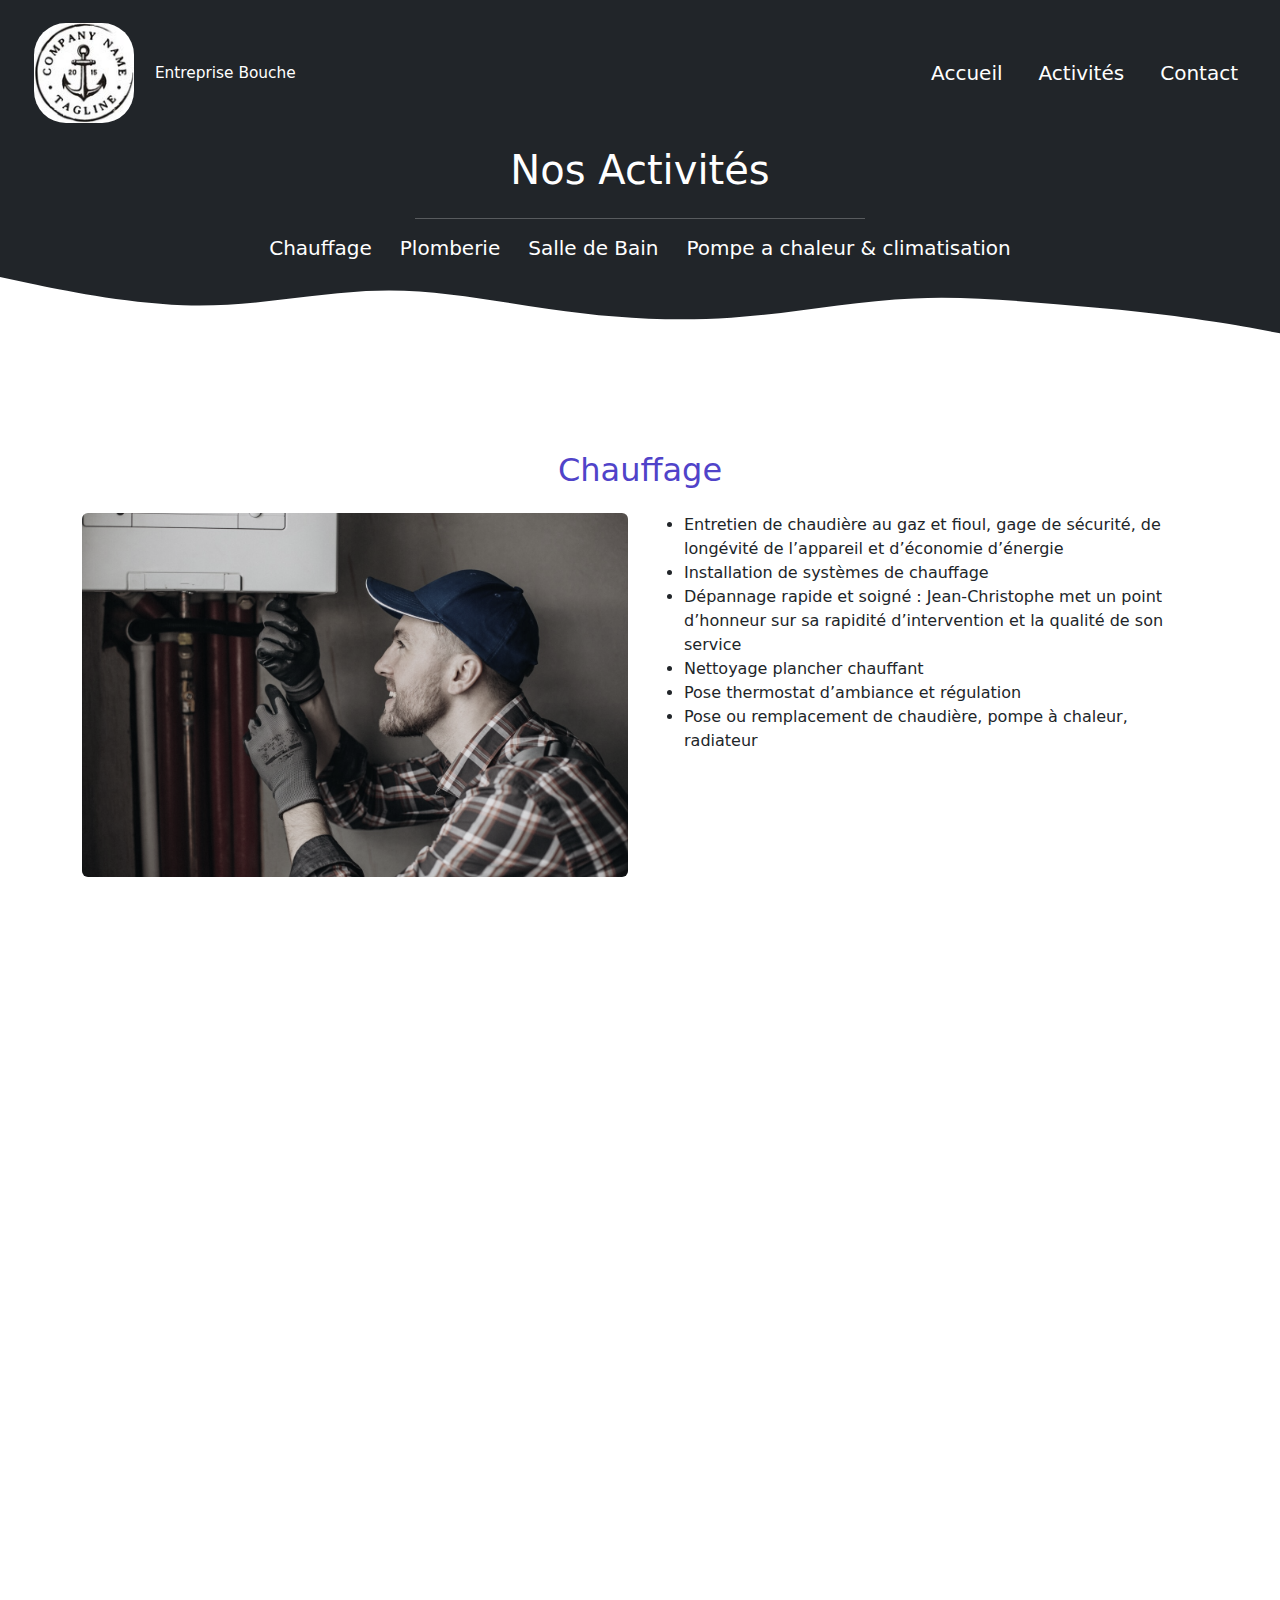
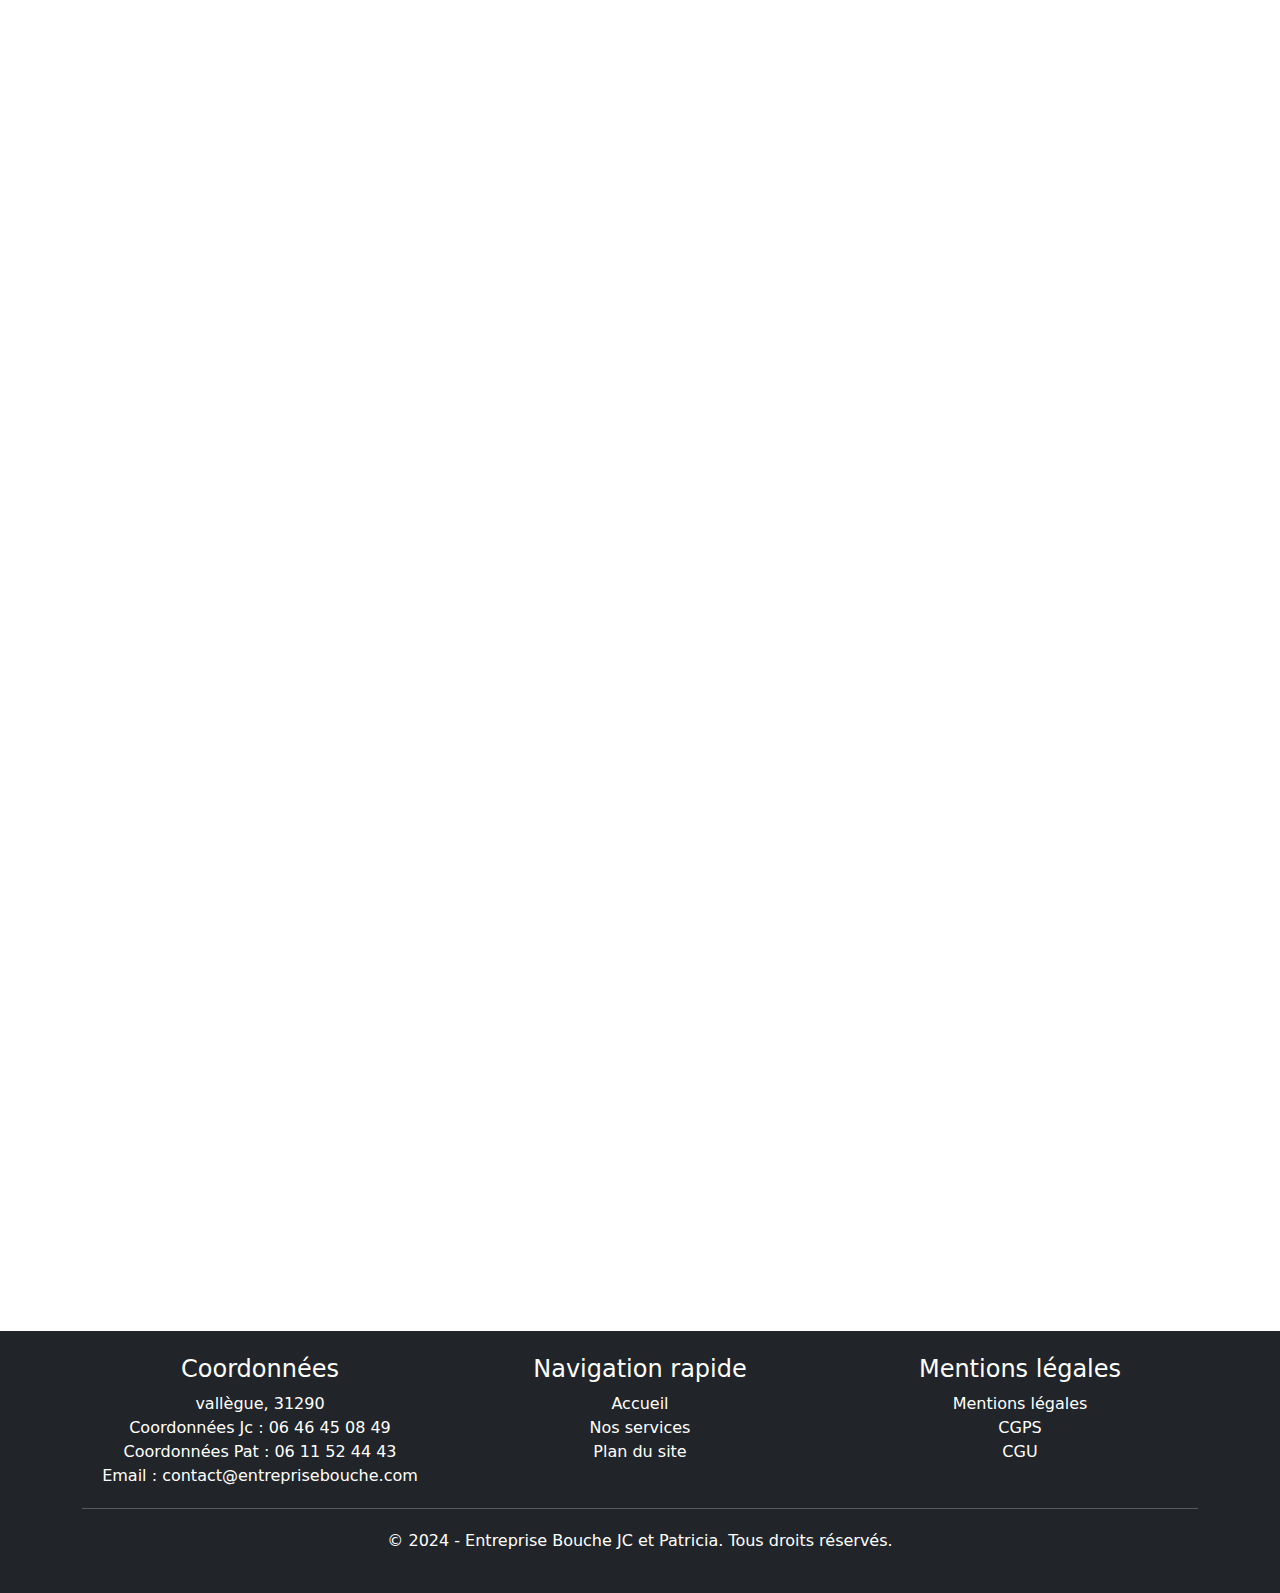
<file: front/web/about.html>
<!DOCTYPE html>
<html lang="fr">
<head>
    <meta charset="UTF-8">
    <meta name="viewport" content="width=device-width, initial-scale=1.0">
    <meta name="description"
          content="Découvrez les services de l'entreprise Bouche JC et Patricia : chauffage, plomberie, salle de bain et climatisation. Un service de qualité, personnalisé et transparent."/>
    <title>Nos Activités</title>
    <link href="https://cdn.jsdelivr.net/npm/bootstrap@5.3.0-alpha1/dist/css/bootstrap.min.css" rel="stylesheet">
    <link rel="stylesheet" href="../css/about_stylesheet.css">
    <link rel="stylesheet" href="../css/footer_stylesheet.css">
    <link rel="stylesheet" href="../css/colors_stylesheet.css">
</head>

<style>
    .navbar-toggler {
        border: none;
    }

    .navbar-toggler-icon {
        background-image: url("data:image/svg+xml;charset=utf8,%3Csvg xmlns='http://www.w3.org/2000/svg' viewBox='0 0 30 30'%3E%3Cpath stroke='rgba(255, 255, 255, 1)' stroke-width='2' stroke-linecap='round' d='M4 7h22M4 15h22M4 23h22'/%3E%3C/svg%3E");
        transition: transform 0.4s ease;

    }

    .navbar-toggler-icon:hover {
        transform: scale(1.1);

    }

    .navbar-toggler:focus .navbar-toggler-icon {
        transform: scale(0.8);
    }

    .navbar-toggler.collapsed .navbar-toggler-icon {
        transform: scale(1.2);
    }

    .header nav {
        /*background-color: rgba(0, 0, 0, 0.1);*/
        background: linear-gradient(to bottom, rgba(0, 0, 0, 0.4) 60%, rgba(0, 0, 0, 0));
        padding-bottom: 80px;
    }

    header hr {
        width: clamp(50px, 50%, 450px);
    }

</style>
<body>
<!-- Header Section -->
<header class="bg-dark c-w">
    <nav class="navbar navbar-expand-lg navbar-light bg-transparent ps-4 pe-4">
        <a class="navbar-brand c-w title-menu" href="index.html">
            <img src="../img/photo/logo-test2.jpeg" alt="Contact" class="img-fluid rounded-5 me-3">
            Entreprise Bouche
        </a>
        <button class="navbar-toggler c-t" type="button" data-bs-toggle="collapse" data-bs-target="#navbarNav"
                aria-controls="navbarNav" aria-expanded="false" aria-label="Toggle navigation">
            <span class="navbar-toggler-icon c-t"></span>
        </button>
        <div class="collapse navbar-collapse justify-content-end" id="navbarNav">
            <ul class="navbar-nav">
                <li class="nav-item active">
                    <a class="nav-link c-w" href="index.html">Accueil</a>
                </li>
                <li class="nav-item">
                    <a class="nav-link c-w" href="about.html">Activités</a>
                </li>
                <li class="nav-item">
                    <a class="nav-link c-w" href="index.html#contact">Contact</a>
                </li>
            </ul>
        </div>
    </nav>

    <!-- Navigation Menu -->

    <nav class="p-0">
        <h1 class="m-auto">Nos Activités</h1>
        <br>

        <hr class="c-w m-auto">

        <div class="container">

            <ul class="nav justify-content-center m-0">

                <li class="nav-item">
                    <a class="nav-link c-w p-1" href="#chauffage">Chauffage</a>
                </li>
                <li class="nav-item">
                    <a class="nav-link c-w p-1" href="#plomberie">Plomberie</a>
                </li>
                <li class="nav-item">
                    <a class="nav-link c-w p-1" href="#salle-de-bain">Salle de Bain</a>
                </li>
                <li class="nav-item">
                    <a class="nav-link c-w p-1" href="#climatisation">Pompe a chaleur & climatisation</a>
                </li>
            </ul>
        </div>
    </nav>

    <svg class="bottom-m" id="visual" viewBox="0 0 1000 100" width="100%" xmlns="http://www.w3.org/2000/svg">
        <rect x="0" y="0" width="1000" height="100" fill="transparent"></rect>
        <path d="M0 0L23.8 5C47.7 10 95.3 20 143 22C190.7 24 238.3 14 286 11C333.7 8 381.3 18 428.8 25C476.3 32 523.7 35 571.2 31.8C618.7 28.7 666.3 18.7 714 16.7C761.7 14.7 809.3 20 857 24C904.7 28 952.3 35 976.2 39.5L1000 44L1000 100L976.2 100C952.3 100 904.7 100 857 100C809.3 100 761.7 100 714 100C666.3 100 618.7 100 571.2 100C523.7 100 476.3 100 428.8 100C381.3 100 333.7 100 286 100C238.3 100 190.7 100 143 100C95.3 100 47.7 100 23.8 100L0 100Z"
              fill="#fff" stroke-linecap="round" stroke-linejoin="miter"></path>
    </svg>
</header>

<main class="container my-5">
    <!-- Chauffage Section -->
    <article id="chauffage" class="mb-5 fade-in">
        <h2 class="text-center mb-4 c-primary">Chauffage</h2>
        <div class="row">
            <div class="col-md-6">
                <img src="../img/photo/chauffagiste.jpg" class="img-fluid rounded mb-4"
                     alt="Installation de chauffage" loading="lazy">
            </div>
            <div class="col-md-6">
                <ul>
                    <li>Entretien de chaudière au gaz et fioul, gage de sécurité, de longévité de
                        l’appareil et d’économie d’énergie
                    </li>

                    <li>Installation de systèmes de chauffage</li>

                    <li>Dépannage rapide et soigné :
                        Jean-Christophe met un point d’honneur sur sa rapidité d’intervention et la
                        qualité de son service
                    </li>

                    <li>Nettoyage plancher chauffant</li>
                    <li>Pose thermostat d’ambiance et régulation</li>
                    <li>Pose ou remplacement de chaudière, pompe à chaleur, radiateur</li>
                </ul>
            </div>
        </div>
    </article>

    <!-- Plomberie Section -->
    <article id="plomberie" class="mb-5 fade-in">
        <h2 class="text-center mb-4 c-primary">Plomberie</h2>
        <div class="row">
            <div class="col-md-6 order-md-2">
                <img src="../img/photo/plomberie.jpg" class="img-fluid rounded mb-4" alt="Services de plomberie"
                     loading="lazy">
            </div>
            <div class="col-md-6 order-md-1">
                <ul>
                    <li> Installation et rénovation de systèmes de plomberie :
                        Que vous construisiez une nouvelle maison ou rénoviez votre logement, nous vous
                        accompagnons dans la mise en place de systèmes de plomberie performants,
                        durables et conformes aux normes.
                    </li>
                    <li>Travaux sur réseaux sanitaire, chauffage et évacuation</li>
                    <li>Pose wc standard, suspendu et sanibroyeur</li>
                    <li>Remplacement cumulus</li>
                </ul>
            </div>
        </div>
    </article>

    <!-- Salle de Bain Section -->
    <article id="salle-de-bain" class="mb-5 fade-in">
        <h2 class="text-center mb-4 c-primary">Salle de Bain</h2>
        <div class="row">
            <div class="col-md-6">
                <img src="../img/photo/salle-de-bain.jpg" class="img-fluid rounded mb-4"
                     alt="Rénovation de salle de bain" loading="lazy">
            </div>
            <div class="col-md-6">
                <p>
                    Création et rénovation de salles de bains clé-en-main
                    Jean-Christophe et Patricia réalisent, selon vos désirs :
                </p>
                <ul>
                    <li> l&#39;installation complète de votre salle de bains avec le souci du détail pour
                        vous garantir confort et esthétisme
                    </li>

                    <li> la création d’assise à vos mesures</li>
                </ul>
            </div>
        </div>
    </article>

    <!-- Climatisation Section -->
    <article id="climatisation" class="mb-5 fade-in">
        <h2 class="text-center mb-4 c-primary">Pompe a chaleur & climatisation</h2>
        <div class="row">
            <div class="col-md-6 order-md-2">
                <img src="../img/photo/climatisation.jpg" class="img-fluid rounded mb-4"
                     alt="Installation de climatisation" loading="lazy">
            </div>
            <div class="col-md-6 order-md-1">
                <ul>
                    <li> Pose de pompe à chaleur air/air et air/eau</li>
                    <li> Installation de ballon thermodynamique</li>
                    <li> Installation de climatisation</li>
                    <li> CERTIFICATION QUALIPAC</li>
                </ul>
            </div>
        </div>
    </article>

    <div class="container c-primary m-m text-center fade-in">
        <h3>Nous vous garantissons un service transparent avec des devis clairs et détaillés.<br>
            En faisant confiance à l’entreprise Bouche Jc et Patricia, vous aurez la garantie d’un service personnalisé
            de qualité.
        </h3>
    </div>
</main>

<!-- Footer Section -->
<footer class="bg-dark text-white text-center py-4">
    <div class="container">
        <div class="row">
            <div class="col-md-4">
                <h4>Coordonnées</h4>
                <a href="https://www.google.fr/maps/place/31290+Vall%C3%A8gue/@43.4246333,1.6985724,13336m/data=!3m1!1e3!4m6!3m5!1s0x12aef3874f15f6df:0x263c8d797c4a72dc!8m2!3d43.425548!4d1.754698!16s%2Fm%2F03nt6j3?entry=ttu&g_ep=EgoyMDI0MTAxNi4wIKXMDSoASAFQAw%3D%3D">vallègue,
                    31290</a><br>
                <a href="tel:0646450849">Coordonnées Jc : 06 46 45 08 49</a><br>
                <a href="tel:0611524443">Coordonnées Pat : 06 11 52 44 43</a><br>
                <a href="mailto:contact@entreprisebouche.com" class="text-white">Email :
                    contact@entreprisebouche.com</a>
            </div>
            <div class="col-md-4">
                <h4>Navigation rapide</h4>
                <a href="index.html" class="text-white">Accueil</a><br>
                <a href="about.html" class="text-white">Nos services</a><br>
                <a href="sitemap.html" class="text-white">Plan du site</a>
            </div>
            <div class="col-md-4">
                <h4>Mentions légales</h4>
                <a href="mention-legal.html#mentions-legales" class="text-white">Mentions légales</a><br>
                <a href="mention-legal.html#cgps" class="text-white">CGPS</a><br>
                <a href="mention-legal.html#cgu" class="text-white">CGU</a><br>
            </div>
        </div>
        <hr class="bg-white">
        <p>&copy; 2024 - Entreprise Bouche JC et Patricia. Tous droits réservés.</p>
    </div>
</footer>


<script src="https://cdn.jsdelivr.net/npm/bootstrap@5.3.3/dist/js/bootstrap.bundle.min.js"
        integrity="sha384-YvpcrYf0tY3lHB60NNkmXc5s9fDVZLESaAA55NDzOxhy9GkcIdslK1eN7N6jIeHz"
        crossorigin="anonymous">
</script>
<script src="../js/animation.js"></script>

</body>
</html>
</file>
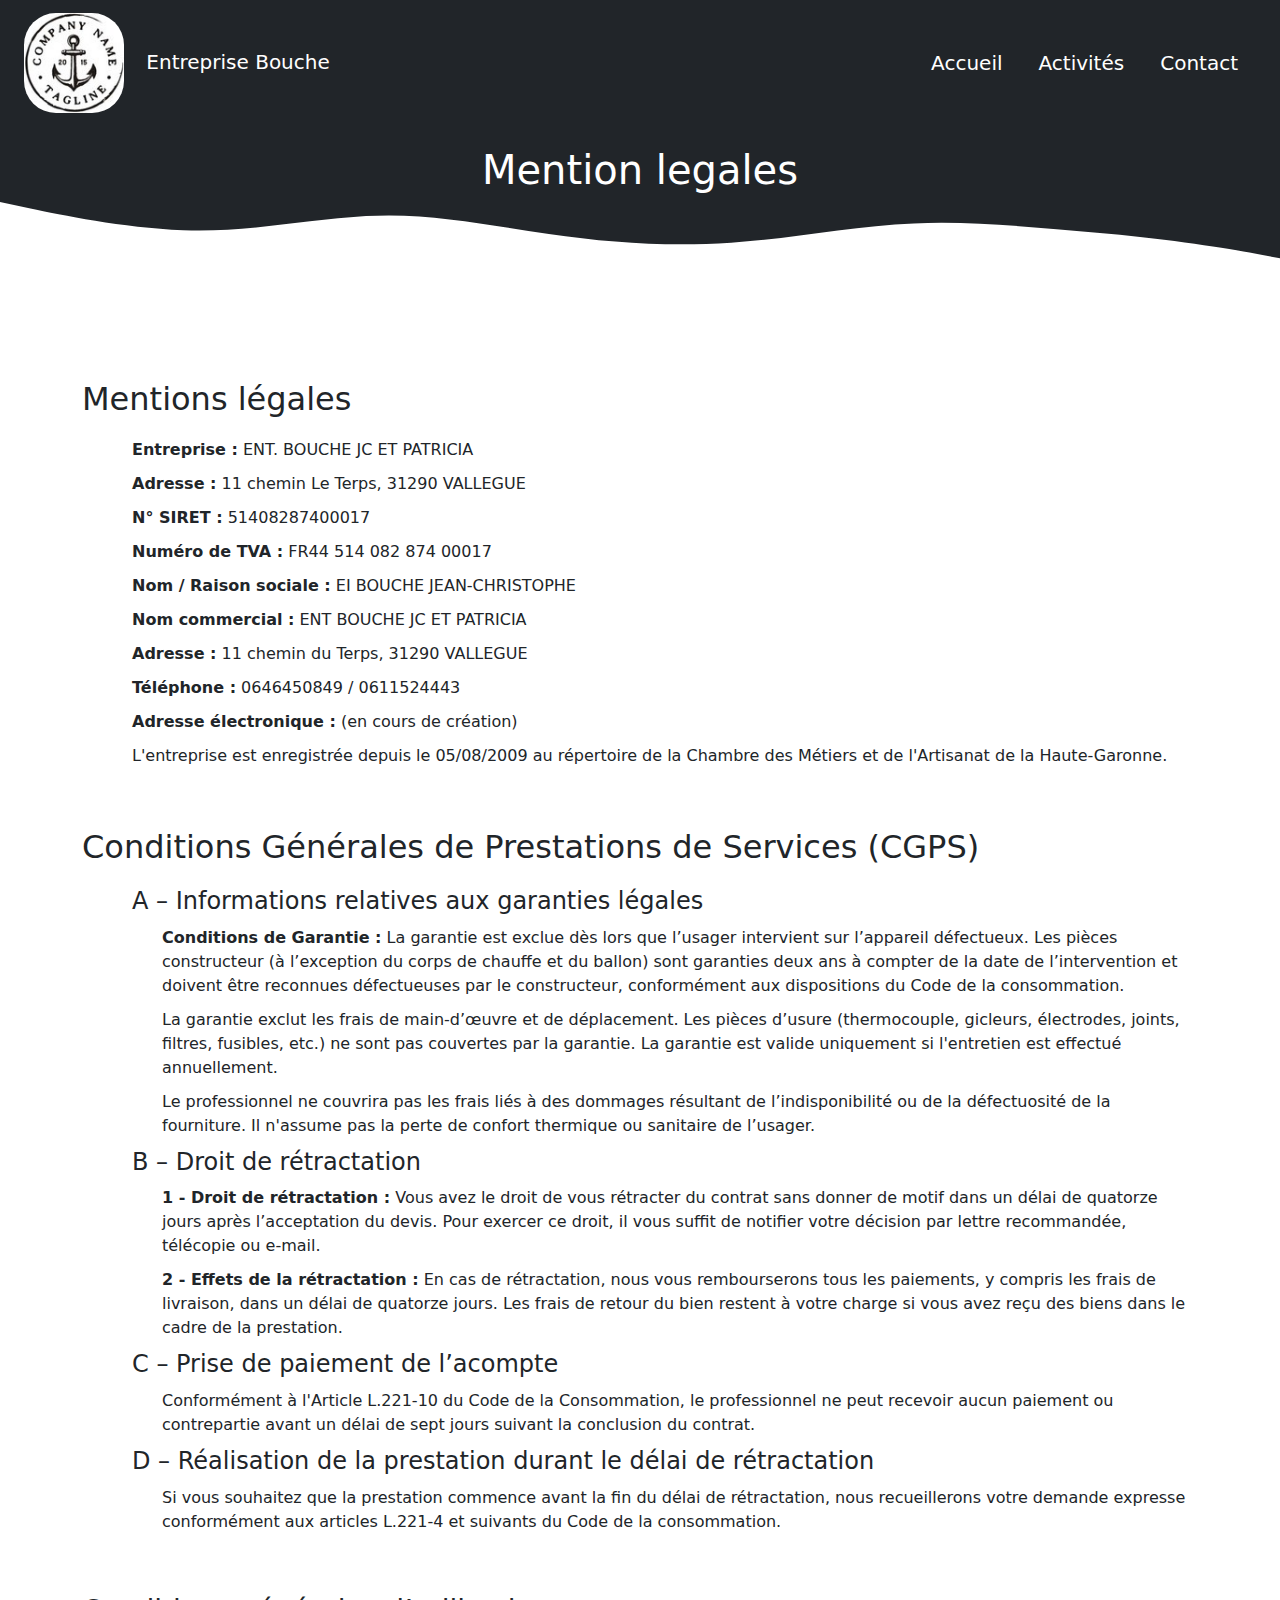
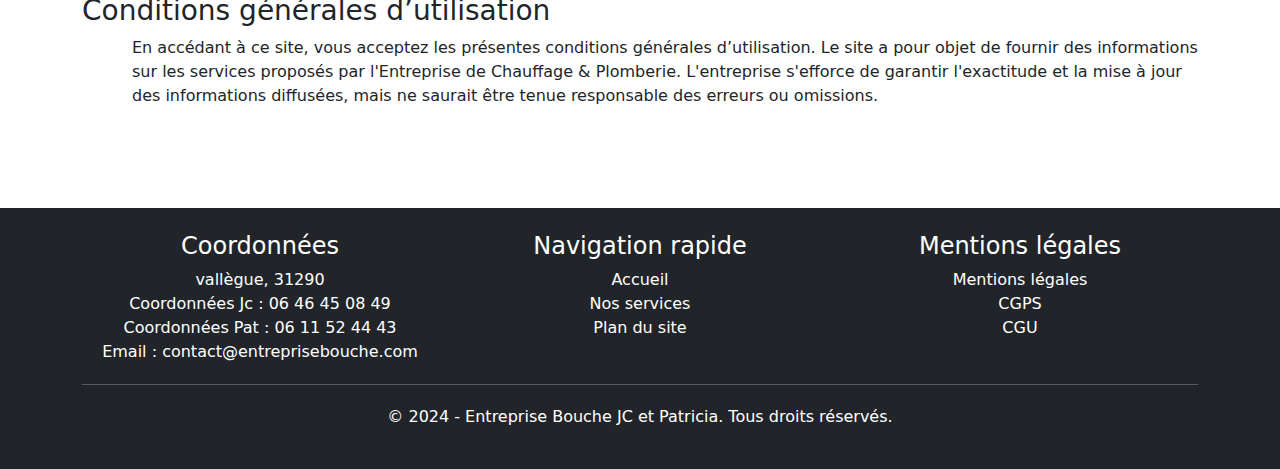
<file: front/web/mention-legal.html>
<!DOCTYPE html>
<html lang="fr">
<head>
    <meta charset="UTF-8">
    <meta name="viewport" content="width=device-width, initial-scale=1.0">
    <title>Mentions Légales</title>
    <link href="https://cdn.jsdelivr.net/npm/bootstrap@5.3.0-alpha1/dist/css/bootstrap.min.css" rel="stylesheet">
    <link rel="stylesheet" href="../css/footer_stylesheet.css">
    <link rel="stylesheet" href="../css/colors_stylesheet.css">
    <link rel="stylesheet" href="../css/mention-legales.css">
</head>

<style>
    .navbar-toggler {
        border: none;
    }

    .navbar-toggler-icon {
        background-image: url("data:image/svg+xml;charset=utf8,%3Csvg xmlns='http://www.w3.org/2000/svg' viewBox='0 0 30 30'%3E%3Cpath stroke='rgba(255, 255, 255, 1)' stroke-width='2' stroke-linecap='round' d='M4 7h22M4 15h22M4 23h22'/%3E%3C/svg%3E");
        transition: transform 0.4s ease;

    }

    .navbar-toggler-icon:hover {
        transform: scale(1.1);

    }

    .navbar-toggler:focus .navbar-toggler-icon {
        transform: scale(0.8);
    }

    .navbar-toggler.collapsed .navbar-toggler-icon {
        transform: scale(1.2);
    }

    .header nav {
        /*background-color: rgba(0, 0, 0, 0.1);*/
        background: linear-gradient(to bottom, rgba(0, 0, 0, 0.4) 60%, rgba(0, 0, 0, 0));
        padding-bottom: 80px;
    }

    header hr {
        width: clamp(50px, 50%, 450px);
    }

</style>

<body>

<!-- Header Section -->
<header class="bg-dark c-w">
    <nav class="navbar navbar-expand-lg navbar-light bg-transparent ps-4 pe-4">
        <a class="navbar-brand c-w title-menu" href="index.html">
            <img src="../img/photo/logo-test2.jpeg" alt="Contact" class="img-fluid rounded-5 me-3">
            Entreprise Bouche
        </a>
        <button class="navbar-toggler c-t" type="button" data-bs-toggle="collapse" data-bs-target="#navbarNav"
                aria-controls="navbarNav" aria-expanded="false" aria-label="Toggle navigation">
            <span class="navbar-toggler-icon c-t"></span>
        </button>
        <div class="collapse navbar-collapse justify-content-end" id="navbarNav">
            <ul class="navbar-nav">
                <li class="nav-item active">
                    <a class="nav-link c-w" href="index.html">Accueil</a>
                </li>
                <li class="nav-item">
                    <a class="nav-link c-w" href="about.html">Activités</a>
                </li>
                <li class="nav-item">
                    <a class="nav-link c-w" href="index.html#contact">Contact</a>
                </li>
            </ul>
        </div>
    </nav>

    <h1 class="text-center">Mention legales</h1>

    <svg class="bottom-m" id="visual" viewBox="0 0 1000 100" width="100%" xmlns="http://www.w3.org/2000/svg">
        <rect x="0" y="0" width="1000" height="100" fill="transparent"></rect>
        <path d="M0 0L23.8 5C47.7 10 95.3 20 143 22C190.7 24 238.3 14 286 11C333.7 8 381.3 18 428.8 25C476.3 32 523.7 35 571.2 31.8C618.7 28.7 666.3 18.7 714 16.7C761.7 14.7 809.3 20 857 24C904.7 28 952.3 35 976.2 39.5L1000 44L1000 100L976.2 100C952.3 100 904.7 100 857 100C809.3 100 761.7 100 714 100C666.3 100 618.7 100 571.2 100C523.7 100 476.3 100 428.8 100C381.3 100 333.7 100 286 100C238.3 100 190.7 100 143 100C95.3 100 47.7 100 23.8 100L0 100Z"
              fill="#fff" stroke-linecap="round" stroke-linejoin="miter"></path>
    </svg>
</header>
<main>
    <div class="container">
        <div class="row">
            <section id="mentions-legales">
                <h2>Mentions légales</h2>

                <p><strong>Entreprise :</strong> ENT. BOUCHE JC ET PATRICIA</p>
                <p><strong>Adresse :</strong> 11 chemin Le Terps, 31290 VALLEGUE</p>
                <p><strong>N° SIRET :</strong> 51408287400017</p>
                <p><strong>Numéro de TVA :</strong> FR44 514 082 874 00017</p>
                <p><strong>Nom / Raison sociale :</strong> EI BOUCHE JEAN-CHRISTOPHE</p>
                <p><strong>Nom commercial :</strong> ENT BOUCHE JC ET PATRICIA</p>
                <p><strong>Adresse :</strong> 11 chemin du Terps, 31290 VALLEGUE</p>
                <p><strong>Téléphone :</strong> 0646450849 / 0611524443</p>
                <p><strong>Adresse électronique :</strong> (en cours de création)</p>
                <p>L'entreprise est enregistrée depuis le 05/08/2009 au répertoire de la Chambre des Métiers et de
                    l'Artisanat de la Haute-Garonne.</p>
            </section>

            <section id="cgps">
                <h2>Conditions Générales de Prestations de Services (CGPS)</h2>

                <h3>A – Informations relatives aux garanties légales</h3>
                <p>
                    <strong>Conditions de Garantie :</strong> La garantie est exclue dès lors que l’usager intervient
                    sur l’appareil défectueux. Les pièces constructeur (à l’exception du corps de chauffe et du ballon)
                    sont garanties deux ans à compter de la date de l’intervention et doivent être reconnues
                    défectueuses par le constructeur, conformément aux dispositions du Code de la consommation.
                </p>
                <p>
                    La garantie exclut les frais de main-d’œuvre et de déplacement. Les pièces d’usure (thermocouple,
                    gicleurs, électrodes, joints, filtres, fusibles, etc.) ne sont pas couvertes par la garantie. La
                    garantie est valide uniquement si l'entretien est effectué annuellement.
                </p>
                <p>
                    Le professionnel ne couvrira pas les frais liés à des dommages résultant de l’indisponibilité ou de
                    la défectuosité de la fourniture. Il n'assume pas la perte de confort thermique ou sanitaire de
                    l’usager.
                </p>

                <h3>B – Droit de rétractation</h3>
                <p>
                    <strong>1 - Droit de rétractation :</strong> Vous avez le droit de vous rétracter du contrat sans
                    donner de motif dans un délai de quatorze jours après l’acceptation du devis. Pour exercer ce droit,
                    il vous suffit de notifier votre décision par lettre recommandée, télécopie ou e-mail.
                </p>
                <p>
                    <strong>2 - Effets de la rétractation :</strong> En cas de rétractation, nous vous rembourserons
                    tous les paiements, y compris les frais de livraison, dans un délai de quatorze jours. Les frais de
                    retour du bien restent à votre charge si vous avez reçu des biens dans le cadre de la prestation.
                </p>

                <h3>C – Prise de paiement de l’acompte</h3>
                <p>
                    Conformément à l'Article L.221-10 du Code de la Consommation, le professionnel ne peut recevoir
                    aucun paiement ou contrepartie avant un délai de sept jours suivant la conclusion du contrat.
                </p>

                <h3>D – Réalisation de la prestation durant le délai de rétractation</h3>
                <p>
                    Si vous souhaitez que la prestation commence avant la fin du délai de rétractation, nous
                    recueillerons votre demande expresse conformément aux articles L.221-4 et suivants du Code de la
                    consommation.
                </p>
            </section>

            <section id="cgu">
                <h3>Conditions générales d’utilisation</h3>
                <p>
                    En accédant à ce site, vous acceptez les présentes conditions générales d’utilisation. Le site a
                    pour objet de fournir des informations sur les services proposés par l'Entreprise de Chauffage &
                    Plomberie. L'entreprise s'efforce de garantir l'exactitude et la mise à jour des informations
                    diffusées, mais ne saurait être tenue responsable des erreurs ou omissions.
                </p>
            </section>
        </div>
    </div>
</main>

<!-- Footer Section -->
<footer class="bg-dark text-white text-center py-4">
    <div class="container">
        <div class="row">
            <div class="col-md-4">
                <h4>Coordonnées</h4>
                <a href="https://www.google.fr/maps/place/31290+Vall%C3%A8gue/@43.4246333,1.6985724,13336m/data=!3m1!1e3!4m6!3m5!1s0x12aef3874f15f6df:0x263c8d797c4a72dc!8m2!3d43.425548!4d1.754698!16s%2Fm%2F03nt6j3?entry=ttu&g_ep=EgoyMDI0MTAxNi4wIKXMDSoASAFQAw%3D%3D">vallègue,
                    31290</a><br>
                <a href="tel:0646450849">Coordonnées Jc : 06 46 45 08 49</a><br>
                <a href="tel:0611524443">Coordonnées Pat : 06 11 52 44 43</a><br>
                <a href="mailto:contact@entreprisebouche.com" class="text-white">Email :
                    contact@entreprisebouche.com</a>
            </div>
            <div class="col-md-4">
                <h4>Navigation rapide</h4>
                <a href="index.html" class="text-white">Accueil</a><br>
                <a href="about.html" class="text-white">Nos services</a><br>
                <a href="sitemap.html" class="text-white">Plan du site</a>
            </div>
            <div class="col-md-4">
                <h4>Mentions légales</h4>
                <a href="mention-legal.html#mentions-legales" class="text-white">Mentions légales</a><br>
                <a href="mention-legal.html#cgps" class="text-white">CGPS</a><br>
                <a href="mention-legal.html#cgu" class="text-white">CGU</a><br>
            </div>
        </div>
        <hr class="bg-white">
        <p>&copy; 2024 - Entreprise Bouche JC et Patricia. Tous droits réservés.</p>
    </div>
</footer>


<script src="https://cdn.jsdelivr.net/npm/bootstrap@5.3.0-alpha1/dist/js/bootstrap.bundle.min.js"></script>
</body>
</html>
</file>
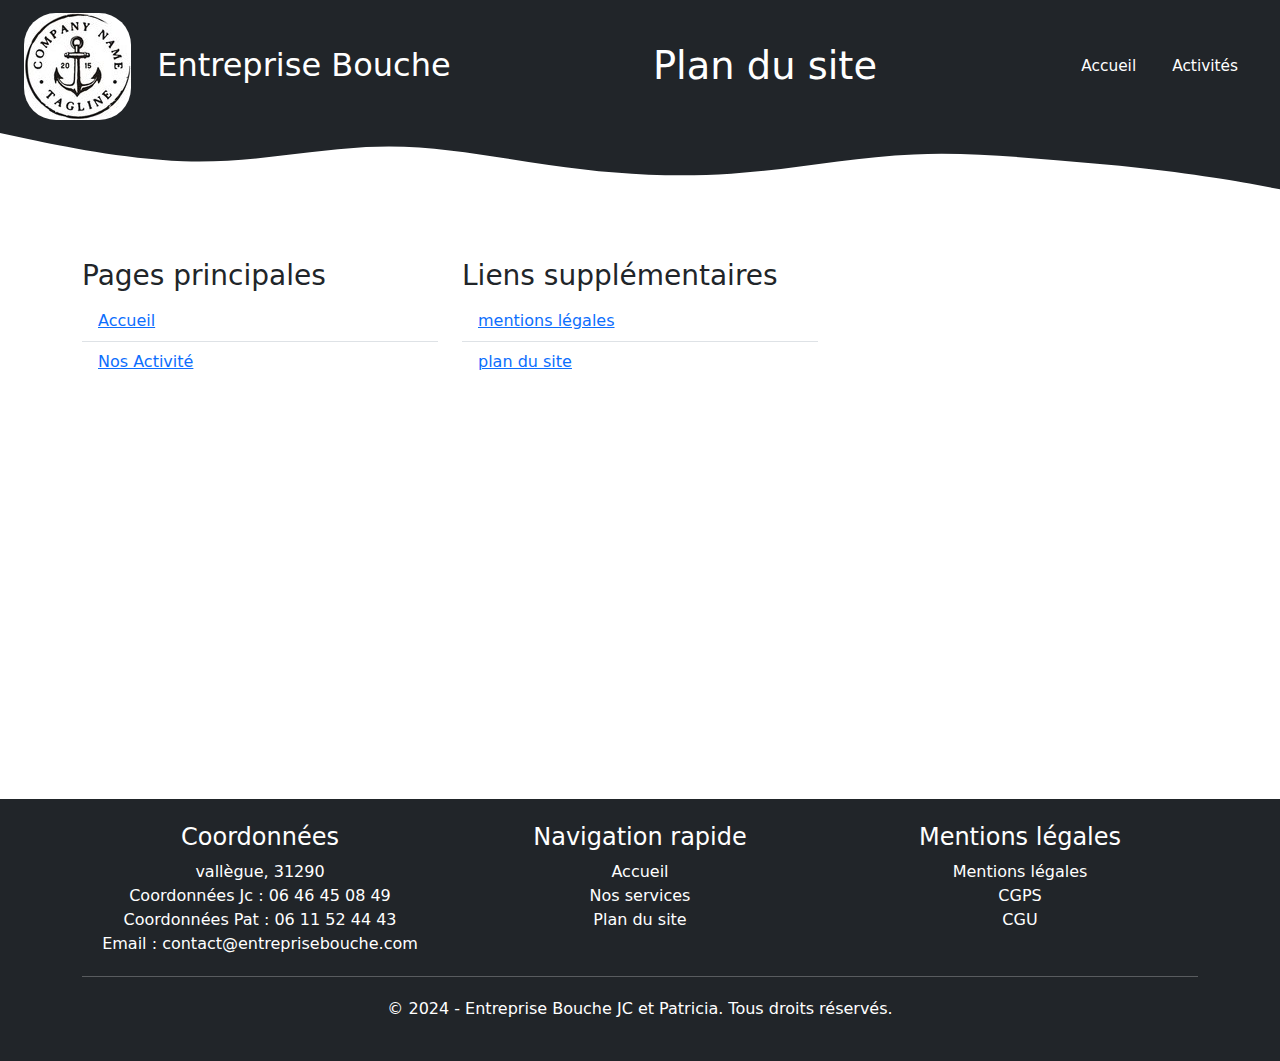
<file: front/web/sitemap.html>
<!DOCTYPE html>
<html lang="fr">
<head>
    <meta charset="UTF-8">
    <meta name="viewport" content="width=device-width, initial-scale=1.0">
    <title>Plan du site</title>
    <link href="https://cdn.jsdelivr.net/npm/bootstrap@5.3.0-alpha1/dist/css/bootstrap.min.css" rel="stylesheet">
    <link rel="stylesheet" href="../css/footer_stylesheet.css">
    <link rel="stylesheet" href="../css/sitemap_stylesheet.css">
    <link rel="stylesheet" href="../css/colors_stylesheet.css">
</head>

<style>
    main {
        min-height: 60vh;
    }
</style>

<body>

<header class="bg-dark c-w ">
    <nav class="navbar navbar-expand-lg navbar-light bg-transparent ps-4 pe-4">
        <a class="navbar-brand c-w fs-2" href="index.html">
            <img src="../img/photo/logo-test2.jpeg" alt="Contact" class="wd-100px rounded-5 me-3">
            Entreprise Bouche
        </a>
        <button class="navbar-toggler" type="button" data-bs-toggle="collapse" data-bs-target="#navbarNav"
                aria-controls="navbarNav" aria-expanded="false" aria-label="Toggle navigation">
            <span class="navbar-toggler-icon"></span>
        </button>
        <div class="collapse navbar-collapse justify-content-end" id="navbarNav">
            <h1 class="m-auto">Plan du site</h1>

            <ul class="navbar-nav">
                <li class="nav-item active">
                    <a class="nav-link c-w" href="index.html">Accueil</a>
                </li>
                <li class="nav-item">
                    <a class="nav-link c-w" href="about.html">Activités</a>
                </li>
            </ul>
        </div>
    </nav>

    <svg class="bottom-m" id="visual" viewBox="0 0 1000 100" width="100%" xmlns="http://www.w3.org/2000/svg">
        <rect x="0" y="0" width="1000" height="100" fill="transparent"></rect>
        <path d="M0 0L23.8 5C47.7 10 95.3 20 143 22C190.7 24 238.3 14 286 11C333.7 8 381.3 18 428.8 25C476.3 32 523.7 35 571.2 31.8C618.7 28.7 666.3 18.7 714 16.7C761.7 14.7 809.3 20 857 24C904.7 28 952.3 35 976.2 39.5L1000 44L1000 100L976.2 100C952.3 100 904.7 100 857 100C809.3 100 761.7 100 714 100C666.3 100 618.7 100 571.2 100C523.7 100 476.3 100 428.8 100C381.3 100 333.7 100 286 100C238.3 100 190.7 100 143 100C95.3 100 47.7 100 23.8 100L0 100Z"
              fill="#fff" stroke-linecap="round" stroke-linejoin="miter"></path>
    </svg>
</header>

<main>
    <div class="container">
        <div class="row">
            <!-- Section 1: Pages principales -->
            <div class="col-md-4">
                <h3>Pages principales</h3>
                <ul class="list-group list-group-flush">
                    <li class="list-group-item"><a href="index.html">Accueil</a></li>
                    <li class="list-group-item"><a href="about.html">Nos Activité</a></li>
                </ul>
            </div>

            <!-- Section 2: Liens supplémentaires -->
            <div class="col-md-4">
                <h3>Liens supplémentaires</h3>
                <ul class="list-group list-group-flush">
                    <li class="list-group-item"><a href="mention-legal.html">mentions légales</a></li>
                    <li class="list-group-item"><a href="sitemap.html">plan du site</a></li>
                </ul>
            </div>
        </div>
    </div>
</main>

<!-- Footer Section -->
<footer class="bg-dark text-white text-center py-4">
    <div class="container">
        <div class="row">
            <div class="col-md-4">
                <h4>Coordonnées</h4>
                <a href="https://www.google.fr/maps/place/31290+Vall%C3%A8gue/@43.4246333,1.6985724,13336m/data=!3m1!1e3!4m6!3m5!1s0x12aef3874f15f6df:0x263c8d797c4a72dc!8m2!3d43.425548!4d1.754698!16s%2Fm%2F03nt6j3?entry=ttu&g_ep=EgoyMDI0MTAxNi4wIKXMDSoASAFQAw%3D%3D">vallègue,
                    31290</a><br>
                <a href="tel:0646450849">Coordonnées Jc : 06 46 45 08 49</a><br>
                <a href="tel:0611524443">Coordonnées Pat : 06 11 52 44 43</a><br>
                <a href="mailto:contact@entreprisebouche.com" class="text-white">Email :
                    contact@entreprisebouche.com</a>
            </div>
            <div class="col-md-4">
                <h4>Navigation rapide</h4>
                <a href="index.html" class="text-white">Accueil</a><br>
                <a href="about.html" class="text-white">Nos services</a><br>
                <a href="sitemap.html" class="text-white">Plan du site</a>
            </div>
            <div class="col-md-4">
                <h4>Mentions légales</h4>
                <a href="mention-legal.html#mentions-legales" class="text-white">Mentions légales</a><br>
                <a href="mention-legal.html#cgps" class="text-white">CGPS</a><br>
                <a href="mention-legal.html#cgu" class="text-white">CGU</a><br>
            </div>
        </div>
        <hr class="bg-white">
        <p>&copy; 2024 - Entreprise Bouche JC et Patricia. Tous droits réservés.</p>
    </div>
</footer>


<script src="https://cdn.jsdelivr.net/npm/bootstrap@5.3.0-alpha1/dist/js/bootstrap.bundle.min.js"></script>
</body>
</html>
</file>
<file: front/css/about_stylesheet.css>
.header {
    height: 110vh;
    position: relative;
    overflow: hidden;
}

header h1 {
    /*font-size: 3vw;*/
    color: #ffffff;
    text-align: center;
    margin-top: 20px;
}

header p {
    font-size: 2rem;
    color: #ffffff;
    text-align: center;
    margin-top: 20px;
}

header li {
    color: #ffffff;
    text-decoration: none;
    margin: 10px;
    font-size: clamp(20px, 1.2vw, 90px);
}

header img {
    width: clamp(30px, 20vw, 100px);
}

.title-menu {
    color: #ffffff;
    text-decoration: none;
    font-size: clamp(15px, 1.2vw, 90px);
    margin: 10px;
}


.bottom-m {
    /*position: absolute;*/
    margin-bottom: -2px;
}

.m-m {
    margin: 200px 0 200px 0;
}

main img {
    filter: saturate(30%);
    transition: filter 0.2s ease-in-out;

}

main img:hover {
    filter: saturate(100%);
}

/* Responsiveness */
@media (max-width: 767px) {
    header {
        font-size: 1.5rem;
    }

}
</file>
<file: front/css/footer_stylesheet.css>
/* Footer */

footer a {
    color: white;
    text-decoration: none;
}

footer a:hover {
    text-decoration: underline;
}

footer hr {
    margin: 20px 0;
}
</file>
<file: front/css/colors_stylesheet.css>
.bg-primary-m {
    background: #5043c9;
}

.c-primary {
    color: #5043c9;
}

.c-w {
    color: #ffffff;
}

.c-t {
    color: rgba(255, 255, 255, 0);
}

.bg-w {
    background: #ffffff;
}

.navbar-brand:hover, .nav-link:hover {
    color: #c5b8ff;
}

.fade-in {
    opacity: 0;
    transform: translateY(20px);
    transition: opacity 1s ease-out, transform 0.8s ease-out;
}

.fade-in.appear {
    opacity: 1;
    transform: translateY(0);
}
</file>
<file: front/css/mention-legales.css>
.header {
    height: 110vh;
    position: relative;
    overflow: hidden;
}

header h1 {
    /*font-size: 3vw;*/
    color: #ffffff;
    text-align: center;
    margin-top: 20px;
}

header p {
    font-size: 2rem;
    color: #ffffff;
    text-align: center;
    margin-top: 20px;
}

header li {
    color: #ffffff;
    text-decoration: none;
    margin: 10px;
    font-size: clamp(20px, 1.2vw, 90px);
}

#mentions-legales {
    margin-top: 50px;
}

#mentions-legales h2 {
    font-size: 2rem;
    margin-bottom: 20px;
}

#mentions-legales p {
    margin-bottom: 10px;
    margin-left: 50px;
}

#cgps {
    margin-top: 50px;
}

#cgps h2 {
    font-size: 2rem;
    margin-bottom: 20px;
}

#cgps h3 {
    font-size: 1.5rem;
    margin-bottom: 10px;
    margin-left: 50px;
}

#cgps p {
    margin-bottom: 10px;
    margin-left: 80px;
}

#cgu {
    margin-top: 50px;
}

#cgu p {
    margin-left: 50px;
    margin-bottom: 100px;
}

header img {
    width: clamp(30px, 20vw, 100px);
}
</file>
<file: front/css/sitemap_stylesheet.css>
.bottom-m {
    /*position: absolute;*/
    margin-bottom: -2px;
}

.header {
    height: 110vh;
    position: relative;
    overflow: hidden;
}

header h1 {
    font-size: 3vw;
    color: #ffffff;
    text-align: center;
    margin-top: 20px;
}

header p {
    font-size: 2rem;
    color: #ffffff;
    text-align: center;
    margin-top: 20px;
}

header li {
    color: #ffffff;
    text-decoration: none;
    font-size: 1.2vw;
    margin: 10px;
}

header h1 {
    font-size: 3vw;
    color: #ffffff;
    text-align: center;
    margin-top: 20px;
}
</file>
